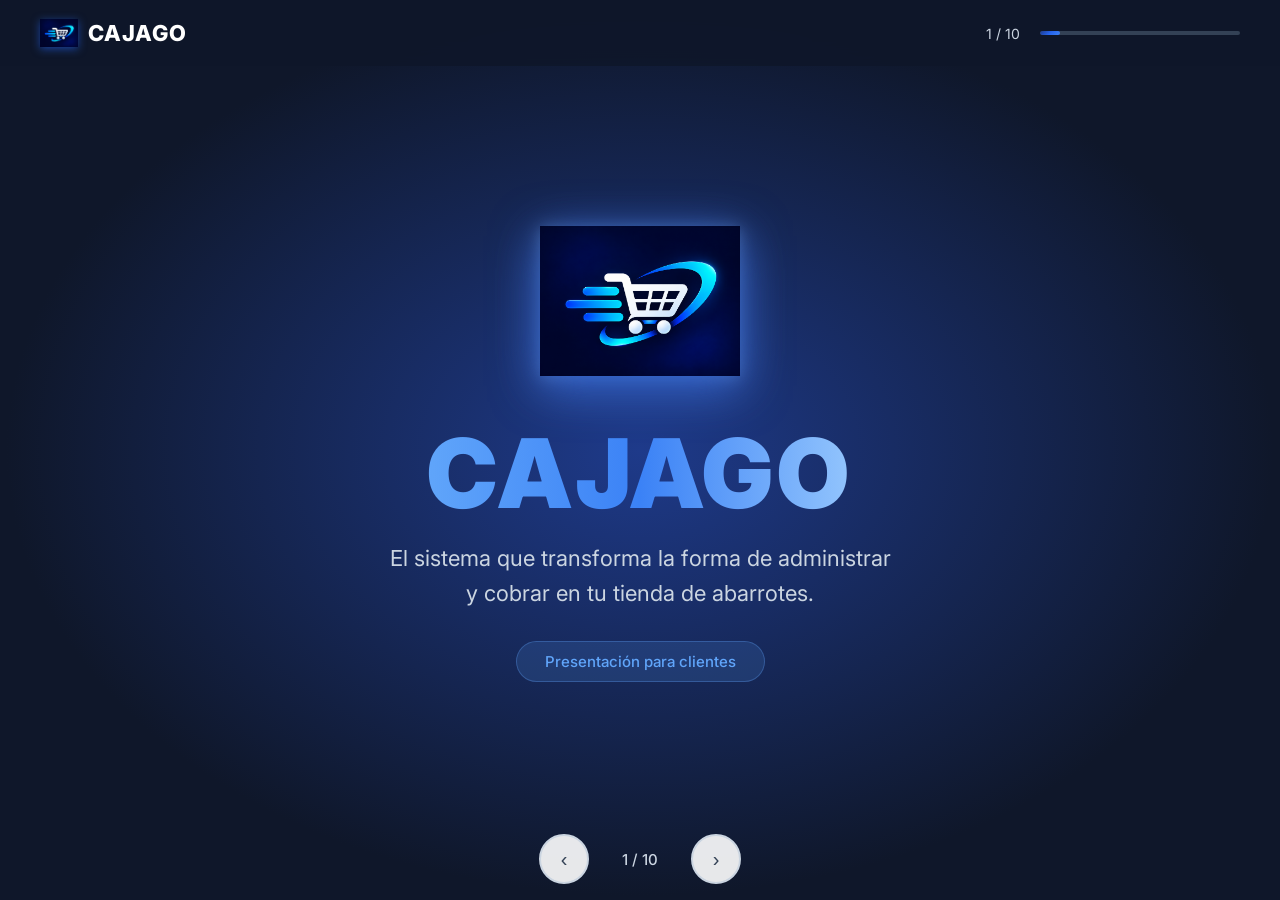
<file: presentacion.html>
<!DOCTYPE html>
<html lang="es">
<head>
<meta charset="UTF-8">
<meta name="viewport" content="width=device-width, initial-scale=1.0">
<title>CAJAGO - Presentación para Clientes</title>
<style>
@import url('https://fonts.googleapis.com/css2?family=Inter:wght@300;400;500;600;700;800;900&display=swap');

* { margin: 0; padding: 0; box-sizing: border-box; }

:root {
    --azul: #2563eb;
    --azul-dark: #1e3a8a;
    --azul-light: #60a5fa;
    --verde: #16a34a;
    --naranja: #f59e0b;
    --rojo: #dc2626;
    --gray-50: #f8fafc;
    --gray-100: #f1f5f9;
    --gray-200: #e2e8f0;
    --gray-300: #cbd5e1;
    --gray-600: #475569;
    --gray-700: #334155;
    --gray-900: #0f172a;
    --gradient: linear-gradient(135deg, #1e3a8a, #2563eb, #3b82f6);
    --gradient-2: linear-gradient(135deg, #0f172a, #1e3a8a);
}

body {
    font-family: 'Inter', sans-serif;
    background: var(--gray-900);
    overflow: hidden;
    user-select: none;
}

.presentation {
    width: 100vw;
    height: 100vh;
    position: relative;
}

.slide {
    position: absolute;
    inset: 0;
    display: none;
    align-items: center;
    justify-content: center;
    /* Compensar barra superior (~65px) e inferior (~82px) */
    padding: 65px 80px 82px;
    opacity: 0;
    transition: opacity 0.5s ease;
}

.slide.active {
    display: flex;
    opacity: 1;
    animation: slideIn 0.5s ease;
}

@keyframes slideIn {
    from { opacity: 0; transform: scale(0.98); }
    to { opacity: 1; transform: scale(1); }
}

@keyframes fadeUp {
    from { opacity: 0; transform: translateY(20px); }
    to { opacity: 1; transform: translateY(0); }
}

.slide.active .anim { animation: fadeUp 0.6s ease both; }
.slide.active .anim:nth-child(2) { animation-delay: 0.1s; }
.slide.active .anim:nth-child(3) { animation-delay: 0.2s; }
.slide.active .anim:nth-child(4) { animation-delay: 0.3s; }
.slide.active .anim:nth-child(5) { animation-delay: 0.4s; }
.slide.active .anim:nth-child(6) { animation-delay: 0.5s; }
.slide.active .anim:nth-child(7) { animation-delay: 0.6s; }
.slide.active .anim:nth-child(8) { animation-delay: 0.7s; }

/* ===== BARRA SUPERIOR ===== */
.top-bar {
    position: fixed;
    top: 0;
    left: 0;
    right: 0;
    z-index: 1000;
    display: flex;
    justify-content: space-between;
    align-items: center;
    padding: 14px 40px;
    background: rgba(15,23,42,0.85);
    backdrop-filter: blur(12px);
}

.brand {
    display: flex;
    align-items: center;
    gap: 10px;
    font-weight: 800;
    font-size: 22px;
    color: white;
    letter-spacing: 1px;
}

.brand-icon {
    width: 38px;
    height: 38px;
    display: flex;
    align-items: center;
    justify-content: center;
}

.brand-icon img {
    width: 38px;
    height: 38px;
    object-fit: contain;
    filter: drop-shadow(0 2px 4px rgba(37,99,235,0.6));
}

.nav-info {
    display: flex;
    align-items: center;
    gap: 20px;
    color: var(--gray-300);
    font-size: 14px;
}

.progress-bar {
    width: 200px;
    height: 4px;
    background: var(--gray-700);
    border-radius: 4px;
    overflow: hidden;
}

.progress-fill {
    height: 100%;
    background: var(--gradient);
    border-radius: 4px;
    transition: width 0.4s ease;
}

/* ===== BARRA INFERIOR ===== */
.bottom-bar {
    position: fixed;
    bottom: 0;
    left: 0;
    right: 0;
    z-index: 1000;
    display: flex;
    justify-content: center;
    align-items: center;
    gap: 16px;
    padding: 16px 40px;
}

.nav-btn {
    width: 50px;
    height: 50px;
    border: 2px solid var(--gray-300);
    background: rgba(255,255,255,0.9);
    border-radius: 50%;
    cursor: pointer;
    font-size: 20px;
    display: flex;
    align-items: center;
    justify-content: center;
    transition: all 0.2s ease;
    color: var(--gray-700);
}

.nav-btn:hover {
    background: var(--azul);
    color: white;
    border-color: var(--azul);
    transform: scale(1.1);
}

.slide-counter {
    color: var(--gray-300);
    font-size: 15px;
    font-weight: 500;
    min-width: 70px;
    text-align: center;
}

/* ===== SLIDE GENÉRICO ===== */
.slide-content {
    width: 100%;
    max-width: 1200px;
    text-align: center;
}

/* ===== SLIDE 1: PORTADA ===== */
.slide-cover {
    background: radial-gradient(ellipse at center, #1e3a8a, #0f172a 70%);
    color: white;
}

.slide-cover .slide-content {
    display: flex;
    flex-direction: column;
    align-items: center;
    justify-content: center;
}

.slide-cover .logo-big {
    width: 200px;
    height: 200px;
    margin: 0 auto 4px;
    animation: float 3s ease-in-out infinite;
    position: relative;
}

/* Halo de luz detrás del logo */
.slide-cover .logo-big::before {
    content: '';
    position: absolute;
    inset: 10%;
    border-radius: 50%;
    background: radial-gradient(circle, rgba(96,165,250,0.35) 0%, transparent 70%);
    animation: glow-pulse 3s ease-in-out infinite;
    z-index: 0;
}

.slide-cover .logo-big img {
    width: 200px;
    height: 200px;
    object-fit: contain;
    object-position: center;
    filter: drop-shadow(0 10px 24px rgba(37,99,235,0.65))
            drop-shadow(0 2px 8px rgba(147,197,253,0.4));
    position: relative;
    z-index: 1;
    /* Elimina cualquier fondo blanco/gris de la PNG con mix-blend */
    display: block;
}

@keyframes glow-pulse {
    0%, 100% { opacity: 0.6; transform: scale(1); }
    50%       { opacity: 1;   transform: scale(1.15); }
}

@keyframes float {
    0%, 100% { transform: translateY(0); }
    50% { transform: translateY(-12px); }
}

.slide-cover h1 {
    font-size: 96px;
    font-weight: 900;
    letter-spacing: 4px;
    background: linear-gradient(to right, #60a5fa, #3b82f6, #93c5fd);
    -webkit-background-clip: text;
    -webkit-text-fill-color: transparent;
    background-clip: text;
    margin: 10px 0;
}

.slide-cover .subtitle {
    font-size: 22px;
    color: var(--gray-300);
    font-weight: 400;
    max-width: 700px;
    line-height: 1.6;
}

.slide-cover .tag {
    margin-top: 30px;
    padding: 10px 28px;
    background: rgba(96,165,250,0.15);
    border: 1px solid rgba(96,165,250,0.3);
    border-radius: 30px;
    font-size: 15px;
    color: var(--azul-light);
    font-weight: 500;
}

/* ===== SLIDE 2: PROBLEMA ===== */
.slide-problem {
    background: var(--gray-50);
    color: var(--gray-900);
}

.slide-title {
    font-size: 44px;
    font-weight: 800;
    margin-bottom: 12px;
}

.slide-subtitle {
    font-size: 18px;
    color: var(--gray-600);
    margin-bottom: 40px;
}

.problem-grid {
    display: grid;
    grid-template-columns: repeat(2, 1fr);
    gap: 24px;
    text-align: left;
    max-width: 900px;
    margin: 0 auto;
}

.problem-card {
    background: white;
    border-radius: 20px;
    padding: 30px;
    box-shadow: 0 10px 30px rgba(0,0,0,0.08);
    border-left: 5px solid var(--rojo);
    display: flex;
    gap: 18px;
    align-items: flex-start;
}

.problem-card .icon {
    font-size: 40px;
    flex-shrink: 0;
}

.problem-card h3 {
    font-size: 19px;
    font-weight: 700;
    margin-bottom: 6px;
    color: var(--gray-900);
}

.problem-card p {
    font-size: 15px;
    color: var(--gray-600);
    line-height: 1.5;
}

/* ===== SLIDE 3: QUÉ ES CAJAGO ===== */
.slide-what {
    background: var(--gradient);
    color: white;
}

.slide-what .slide-title { color: white; }
.slide-what .slide-subtitle { color: rgba(255,255,255,0.7); }

.what-card {
    background: rgba(255,255,255,0.1);
    backdrop-filter: blur(10px);
    border: 1px solid rgba(255,255,255,0.15);
    border-radius: 24px;
    padding: 50px 60px;
    max-width: 800px;
    margin: 0 auto;
}

.what-card .big-icon {
    font-size: 70px;
    margin-bottom: 16px;
}

.what-card h2 {
    font-size: 32px;
    font-weight: 700;
    margin-bottom: 16px;
}

.what-card p {
    font-size: 18px;
    line-height: 1.7;
    color: rgba(255,255,255,0.85);
}

.what-tags {
    display: flex;
    flex-wrap: wrap;
    gap: 12px;
    justify-content: center;
    margin-top: 28px;
}

.what-tag {
    padding: 8px 20px;
    background: rgba(255,255,255,0.12);
    border-radius: 20px;
    font-size: 14px;
    font-weight: 500;
}

/* ===== SLIDE 4: CARACTERÍSTICAS ===== */
.slide-features {
    background: var(--gray-50);
    color: var(--gray-900);
}

.features-grid {
    display: grid;
    grid-template-columns: repeat(3, 1fr);
    gap: 20px;
    max-width: 1100px;
    margin: 0 auto;
}

.feature-card {
    background: white;
    border-radius: 20px;
    padding: 32px 24px;
    box-shadow: 0 8px 24px rgba(0,0,0,0.06);
    text-align: center;
    transition: transform 0.3s ease;
}

.feature-card:hover {
    transform: translateY(-6px);
}

.feature-card .icon {
    font-size: 52px;
    margin-bottom: 14px;
}

.feature-card h3 {
    font-size: 18px;
    font-weight: 700;
    color: var(--gray-900);
    margin-bottom: 8px;
}

.feature-card p {
    font-size: 14px;
    color: var(--gray-600);
    line-height: 1.5;
}

/* ===== SLIDE 5: AGREGAR PRODUCTOS ===== */
.slide-addproduct {
    background: var(--gray-50);
    color: var(--gray-900);
    align-items: flex-start;
    overflow: hidden;
}

.addprod-layout {
    display: grid;
    grid-template-columns: 1fr 1fr;
    gap: 28px;
    max-width: 1100px;
    margin: 0 auto;
    width: 100%;
}

.addprod-steps-col {
    display: flex;
    flex-direction: column;
    gap: 12px;
}

.addprod-step {
    background: white;
    border-radius: 16px;
    padding: 18px 22px;
    box-shadow: 0 4px 14px rgba(0,0,0,0.06);
    display: flex;
    align-items: flex-start;
    gap: 16px;
    border-left: 4px solid var(--azul);
}

.addprod-step-num {
    width: 36px;
    height: 36px;
    background: var(--azul);
    color: white;
    border-radius: 50%;
    display: flex;
    align-items: center;
    justify-content: center;
    font-weight: 800;
    font-size: 16px;
    flex-shrink: 0;
    margin-top: 2px;
}

.addprod-step-body h4 {
    font-size: 16px;
    font-weight: 700;
    color: var(--gray-900);
    margin-bottom: 3px;
}

.addprod-step-body p {
    font-size: 13px;
    color: var(--gray-600);
    line-height: 1.5;
}

.addprod-mock {
    background: white;
    border-radius: 20px;
    box-shadow: 0 8px 28px rgba(0,0,0,0.1);
    overflow: hidden;
    border: 1px solid var(--gray-200);
}

.mock-header {
    background: var(--gray-900);
    padding: 14px 20px;
    display: flex;
    align-items: center;
    justify-content: space-between;
}

.mock-header span {
    color: white;
    font-size: 14px;
    font-weight: 600;
}

.mock-dots {
    display: flex;
    gap: 6px;
}

.mock-dot {
    width: 10px;
    height: 10px;
    border-radius: 50%;
}

.mock-dot.red   { background: #ef4444; }
.mock-dot.yellow{ background: #f59e0b; }
.mock-dot.green { background: #22c55e; }

.mock-body {
    padding: 20px;
}

.mock-field {
    margin-bottom: 14px;
}

.mock-label {
    font-size: 11px;
    font-weight: 600;
    text-transform: uppercase;
    letter-spacing: 0.5px;
    color: var(--gray-600);
    margin-bottom: 5px;
}

.mock-input {
    background: var(--gray-50);
    border: 1.5px solid var(--gray-200);
    border-radius: 8px;
    padding: 10px 14px;
    font-size: 14px;
    color: var(--gray-700);
    font-family: 'Inter', sans-serif;
    display: flex;
    align-items: center;
    justify-content: space-between;
}

.mock-input.filled {
    border-color: var(--azul);
    background: #eff6ff;
    color: var(--azul-dark);
    font-weight: 500;
}

.mock-input.required::after {
    content: '✱';
    color: var(--rojo);
    font-size: 10px;
}

.mock-row {
    display: grid;
    grid-template-columns: 1fr 1fr;
    gap: 10px;
}

.mock-btn {
    width: 100%;
    padding: 13px;
    background: var(--azul);
    color: white;
    border-radius: 10px;
    font-size: 15px;
    font-weight: 700;
    text-align: center;
    margin-top: 6px;
}

.mock-barcode-row {
    display: flex;
    gap: 8px;
}

.mock-barcode-btn {
    background: var(--gray-100);
    border-radius: 8px;
    padding: 10px 12px;
    font-size: 16px;
    flex-shrink: 0;
}

.mock-tip {
    background: #eff6ff;
    border-radius: 8px;
    padding: 8px 12px;
    font-size: 11px;
    color: var(--azul);
    margin-top: -8px;
    margin-bottom: 10px;
}

/* ===== SLIDE 6: CÓMO FUNCIONA ===== */
.slide-how {
    background: var(--gradient-2);
    color: white;
}

.slide-how .slide-title { color: white; }
.slide-how .slide-subtitle { color: rgba(255,255,255,0.7); }

.steps {
    display: flex;
    align-items: center;
    justify-content: center;
    gap: 12px;
    max-width: 1100px;
    margin: 0 auto;
}

.step {
    flex: 1;
    text-align: center;
    background: rgba(255,255,255,0.08);
    border-radius: 20px;
    padding: 28px 16px;
    border: 1px solid rgba(255,255,255,0.1);
    position: relative;
}

.step-num {
    width: 40px;
    height: 40px;
    background: var(--azul-light);
    border-radius: 50%;
    display: flex;
    align-items: center;
    justify-content: center;
    font-weight: 800;
    font-size: 18px;
    margin: 0 auto 12px;
    color: var(--azul-dark);
}

.step .icon { font-size: 40px; margin-bottom: 8px; }
.step h3 { font-size: 16px; font-weight: 700; margin-bottom: 6px; }
.step p { font-size: 13px; color: rgba(255,255,255,0.6); line-height: 1.5; }

.step-arrow {
    font-size: 24px;
    color: var(--gray-300);
    flex-shrink: 0;
}

/* ===== SLIDE 6: EJEMPLO PRÁCTICO ===== */
.slide-demo {
    background: var(--gray-50);
    color: var(--gray-900);
}

.demo-container {
    max-width: 1000px;
    margin: 0 auto;
}

.demo-scenario {
    background: white;
    border-radius: 20px 20px 0 0;
    padding: 24px 36px;
    box-shadow: 0 8px 24px rgba(0,0,0,0.06);
    border-bottom: 3px solid var(--azul);
    text-align: left;
    display: flex;
    align-items: center;
    gap: 16px;
}

.demo-scenario .avatar {
    font-size: 48px;
    width: 70px;
    height: 70px;
    background: var(--gray-100);
    border-radius: 50%;
    display: flex;
    align-items: center;
    justify-content: center;
    flex-shrink: 0;
}

.demo-scenario .info h3 {
    font-size: 20px;
    font-weight: 700;
}

.demo-scenario .info p {
    font-size: 15px;
    color: var(--gray-600);
}

.demo-items {
    background: white;
    border-radius: 0 0 20px 20px;
    box-shadow: 0 8px 24px rgba(0,0,0,0.06);
    overflow: hidden;
}

.demo-row {
    display: flex;
    align-items: center;
    padding: 16px 36px;
    border-bottom: 1px solid var(--gray-100);
    font-size: 16px;
}

.demo-row:last-child { border-bottom: none; }

.demo-row .qty {
    width: 40px;
    height: 40px;
    background: var(--azul);
    color: white;
    border-radius: 10px;
    display: flex;
    align-items: center;
    justify-content: center;
    font-weight: 700;
    margin-right: 16px;
    flex-shrink: 0;
}

.demo-row .name { flex: 1; text-align: left; font-weight: 500; }
.demo-row .price { font-weight: 700; color: var(--gray-700); min-width: 100px; text-align: right; }

.demo-total {
    display: flex;
    justify-content: space-between;
    padding: 20px 36px;
    background: var(--gray-50);
    font-size: 22px;
    font-weight: 800;
}

.demo-total .change-tag {
    font-size: 16px;
    font-weight: 600;
    color: var(--verde);
}

/* ===== SLIDE 7: DISPOSITIVOS ===== */
.slide-devices {
    background: white;
    color: var(--gray-900);
}

.devices-visual {
    display: flex;
    align-items: center;
    justify-content: center;
    gap: 60px;
    margin: 40px 0;
}

.device {
    text-align: center;
    transition: transform 0.3s ease;
}

.device:hover { transform: translateY(-8px); }

.device .emoji { font-size: 80px; }
.device .label { font-size: 16px; font-weight: 600; color: var(--gray-600); margin-top: 8px; }

.devices-msg {
    background: var(--gray-50);
    border-radius: 20px;
    padding: 30px 40px;
    max-width: 700px;
    margin: 0 auto;
    display: flex;
    align-items: center;
    gap: 20px;
}

.devices-msg .icon { font-size: 40px; }
.devices-msg p { font-size: 17px; color: var(--gray-700); text-align: left; line-height: 1.5; }

/* ===== SLIDE 8: VENTAJAS ===== */
.slide-benefits {
    background: var(--gradient);
    color: white;
}

.slide-benefits .slide-title { color: white; }
.slide-benefits .slide-subtitle { color: rgba(255,255,255,0.7); }

.benefits-grid {
    display: grid;
    grid-template-columns: repeat(2, 1fr);
    gap: 20px;
    max-width: 900px;
    margin: 0 auto;
    text-align: left;
}

.benefit-card {
    background: rgba(255,255,255,0.1);
    backdrop-filter: blur(8px);
    border: 1px solid rgba(255,255,255,0.15);
    border-radius: 18px;
    padding: 24px 28px;
    display: flex;
    align-items: center;
    gap: 18px;
}

.benefit-card .icon { font-size: 36px; flex-shrink: 0; }
.benefit-card h3 { font-size: 18px; font-weight: 700; margin-bottom: 4px; }
.benefit-card p { font-size: 14px; color: rgba(255,255,255,0.7); line-height: 1.5; }

/* ===== SLIDE 9: CIERRE ===== */
.slide-close {
    background: radial-gradient(ellipse at center, #1e3a8a, #0f172a 70%);
    color: white;
}

.slide-close .slide-content {
    display: flex;
    flex-direction: column;
    align-items: center;
    justify-content: center;
}

.slide-close .logo-big {
    width: 160px;
    height: 160px;
    margin: 0 auto 16px;
    position: relative;
    animation: float 3s ease-in-out infinite;
}

.slide-close .logo-big::before {
    content: '';
    position: absolute;
    inset: 10%;
    border-radius: 50%;
    background: radial-gradient(circle, rgba(96,165,250,0.3) 0%, transparent 70%);
    animation: glow-pulse 3s ease-in-out infinite;
    z-index: 0;
}

.slide-close .logo-big img {
    width: 160px;
    height: 160px;
    object-fit: contain;
    object-position: center;
    filter: drop-shadow(0 8px 20px rgba(37,99,235,0.6))
            drop-shadow(0 2px 6px rgba(147,197,253,0.35));
    position: relative;
    z-index: 1;
    display: block;
}

.slide-close h2 {
    font-size: 52px;
    font-weight: 800;
    margin-bottom: 12px;
    background: linear-gradient(to right, #60a5fa, #93c5fd);
    -webkit-background-clip: text;
    -webkit-text-fill-color: transparent;
    background-clip: text;
}

.slide-close .tagline {
    font-size: 20px;
    color: var(--gray-300);
    max-width: 600px;
    line-height: 1.6;
}

.slide-close .contact {
    margin-top: 36px;
    display: flex;
    gap: 20px;
    justify-content: center;
}

.contact-card {
    background: rgba(255,255,255,0.1);
    border: 1px solid rgba(255,255,255,0.15);
    border-radius: 16px;
    padding: 18px 30px;
    display: flex;
    align-items: center;
    gap: 12px;
    font-size: 16px;
    color: var(--gray-200);
}

.contact-card .icon { font-size: 24px; }

/* ===== RESPONSIVO ===== */
@media (max-width: 900px) {
    .slide { padding: 80px 30px; }
    .slide-cover h1 { font-size: 60px; }
    .features-grid, .benefits-grid { grid-template-columns: 1fr; }
    .steps { flex-direction: column; }
    .step-arrow { transform: rotate(90deg); }
    .problem-grid { grid-template-columns: 1fr; }
    .devices-visual { flex-direction: column; gap: 30px; }
    .slide-title { font-size: 32px; }
}
</style>
</head>
<body>

<div class="presentation">

<!-- ===== BARRA SUPERIOR ===== -->
<div class="top-bar">
    <div class="brand">
        <div class="brand-icon"><img src="img/isopologo.png" alt="CAJAGO"></div>
        <span>CAJAGO</span>
    </div>
    <div class="nav-info">
        <span id="slide-num">1 / 10</span>
        <div class="progress-bar"><div class="progress-fill" id="progress" style="width:10%"></div></div>
    </div>
</div>

<!-- ===== BARRA INFERIOR ===== -->
<div class="bottom-bar">
    <button class="nav-btn" onclick="prevSlide()" title="Anterior">‹</button>
    <span class="slide-counter" id="counter">1 / 10</span>
    <button class="nav-btn" onclick="nextSlide()" title="Siguiente">›</button>
</div>

<!-- ===== SLIDE 1: PORTADA ===== -->
<div class="slide slide-cover active" data-slide="1">
    <div class="slide-content">
        <div class="logo-big anim"><img src="img/isopologo.png" alt="CAJAGO logo"></div>
        <h1 class="anim">CAJAGO</h1>
        <p class="subtitle anim">El sistema que transforma la forma de administrar<br>y cobrar en tu tienda de abarrotes.</p>
        <div class="tag anim">Presentación para clientes</div>
    </div>
</div>

<!-- ===== SLIDE 2: EL PROBLEMA ===== -->
<div class="slide slide-problem" data-slide="2">
    <div class="slide-content">
        <h2 class="slide-title anim">¿Te ha pasado esto?</h2>
        <p class="slide-subtitle anim">Problemas comunes en tiendas de abarrotes</p>
        <div class="problem-grid">
            <div class="problem-card anim">
                <div class="icon">🧮</div>
                <div>
                    <h3>Cálculos a mano</h3>
                    <p>Sumas los precios en una calculadora o de memoria. Es lento y se cometen errores.</p>
                </div>
            </div>
            <div class="problem-card anim">
                <div class="icon">❓</div>
                <div>
                    <h3>¿Cuánto queda de cada producto?</h3>
                    <p>No sabes cuándo pedirle a tu proveedor porque no llevas un conteo real.</p>
                </div>
            </div>
            <div class="problem-card anim">
                <div class="icon">😰</div>
                <div>
                    <h3>Equivocaciones en el cambio</h3>
                    <p>Con prisa se entrega mal el cambio y pierdes dinero sin darte cuenta.</p>
                </div>
            </div>
            <div class="problem-card anim">
                <div class="icon">📊</div>
                <div>
                    <h3>No sabes cuánto vendiste</h3>
                    <p>Al final del día no tienes un registro exacto de tus ventas, perdidas y ganancias.</p>
                </div>
            </div>
        </div>
    </div>
</div>

<!-- ===== SLIDE 3: ¿QUÉ ES CAJAGO? ===== -->
<div class="slide slide-what" data-slide="3">
    <div class="slide-content">
        <h2 class="slide-title anim">¿Qué es CAJAGO?</h2>
        <p class="slide-subtitle anim">La solución simple y completa para tu tienda</p>
        <div class="what-card anim">
            <div class="big-icon">🛒</div>
            <h2>Un sistema de punto de venta</h2>
            <p>CAJAGO es un programa que registra tus productos, escanea sus códigos de barras, cobra las compras de tus clientes y lleva el control de tu inventario. Todo desde un celular, tablet o computadora.</p>
            <div class="what-tags">
                <span class="what-tag">📱 Funciona en celular</span>
                <span class="what-tag">📶 Sin internet</span>
                <span class="what-tag">📷 Escanea con cámara</span>
                <span class="what-tag">🇲🇽 En español</span>
                <span class="what-tag">💰 Controla ganancias</span>
            </div>
        </div>
    </div>
</div>

<!-- ===== SLIDE 4: CARACTERÍSTICAS ===== -->
<div class="slide slide-features" data-slide="4">
    <div class="slide-content">
        <h2 class="slide-title anim">¿Qué hace CAJAGO?</h2>
        <p class="slide-subtitle anim">Todo lo que tu tienda necesita en un solo lugar</p>
        <div class="features-grid">
            <div class="feature-card anim">
                <div class="icon">🛍️</div>
                <h3>Cobrar al cliente</h3>
                <p>Escanea el código de barras o busca el producto por nombre. El sistema suma todo y calcula el cambio.</p>
            </div>
            <div class="feature-card anim">
                <div class="icon">📦</div>
                <h3>Control de inventario</h3>
                <p>Registra tus productos y lleva el conteo de existencias. Te avisa cuando algo se está acabando.</p>
            </div>
            <div class="feature-card anim">
                <div class="icon">📷</div>
                <h3>Escaneo con cámara</h3>
                <p>Usa la cámara de tu celular o tablet para leer el código de barras. No necesitas comprar un escáner.</p>
            </div>
            <div class="feature-card anim">
                <div class="icon">🧾</div>
                <h3>Recibos y ventas</h3>
                <p>Genera un recibo por cada venta. Guarda todo el historial para que sepas cuánto vendiste cada día.</p>
            </div>
            <div class="feature-card anim">
                <div class="icon">📊</div>
                <h3>Panel de control</h3>
                <p>Mira cuánto vendiste hoy, qué productos se acaban y cuáles son los más vendidos de tu tienda.</p>
            </div>
            <div class="feature-card anim">
                <div class="icon">📶</div>
                <h3>Sin internet</h3>
                <p>Funciona completamente sin conexión. Los datos se guardan en tu dispositivo y no se pierden.</p>
            </div>
        </div>
    </div>
</div>

<!-- ===== SLIDE 5: CÓMO AGREGAR PRODUCTOS ===== -->
<div class="slide slide-addproduct" data-slide="5">
    <div class="slide-content" style="text-align:left;">
        <h2 class="slide-title anim" style="text-align:center;">¿Cómo agrego mis productos?</h2>
        <p class="slide-subtitle anim" style="text-align:center;">Registrar un producto es rápido. Solo sigue estos pasos</p>

        <div class="addprod-layout">
            <!-- Columna izquierda: pasos -->
            <div class="addprod-steps-col">
                <div class="addprod-step anim">
                    <div class="addprod-step-num">1</div>
                    <div class="addprod-step-body">
                        <h4>Ir a la sección "Productos"</h4>
                        <p>En el menú lateral izquierdo, presiona el ícono 📦 <strong>Productos</strong>. Ahí verás todos los artículos que tiene registrados tu tienda.</p>
                    </div>
                </div>
                <div class="addprod-step anim">
                    <div class="addprod-step-num">2</div>
                    <div class="addprod-step-body">
                        <h4>Presionar "+ Nuevo producto"</h4>
                        <p>Haz clic en el botón azul <strong>＋ Nuevo producto</strong> que aparece en la esquina superior derecha.</p>
                    </div>
                </div>
                <div class="addprod-step anim">
                    <div class="addprod-step-num">3</div>
                    <div class="addprod-step-body">
                        <h4>Escanear o escribir el código de barras</h4>
                        <p>Usa el botón 📷 para escanear el código de barras con la cámara, o escríbelo a mano. <strong>Si el producto no tiene código, deja el campo vacío</strong> y el sistema genera uno automáticamente.</p>
                    </div>
                </div>
                <div class="addprod-step anim">
                    <div class="addprod-step-num">4</div>
                    <div class="addprod-step-body">
                        <h4>Llenar el nombre, precio y existencias</h4>
                        <p>Escribe el nombre del producto (ej: <em>Coca-Cola 600ml</em>), su precio de venta y cuántas piezas tienes en tu tienda ahorita.</p>
                    </div>
                </div>
                <div class="addprod-step anim">
                    <div class="addprod-step-num">5</div>
                    <div class="addprod-step-body">
                        <h4>Elegir categoría y presionar "Guardar"</h4>
                        <p>Selecciona la categoría (Bebidas, Abarrotes, Botanas, etc.) y presiona el botón <strong>Guardar producto</strong>. ¡Listo! Ya puedes cobrarlo.</p>
                    </div>
                </div>
            </div>

            <!-- Columna derecha: formulario simulado -->
            <div class="addprod-mock anim">
                <div class="mock-header">
                    <div class="mock-dots">
                        <div class="mock-dot red"></div>
                        <div class="mock-dot yellow"></div>
                        <div class="mock-dot green"></div>
                    </div>
                    <span>Nuevo producto</span>
                    <span style="opacity:0.4;font-size:18px;">✕</span>
                </div>
                <div class="mock-body">
                    <div class="mock-field">
                        <div class="mock-label">Código de barras</div>
                        <div class="mock-barcode-row">
                            <div class="mock-input filled" style="flex:1;">7501000001</div>
                            <div class="mock-barcode-btn">📷</div>
                        </div>
                        <div class="mock-tip">💡 Si no tiene código, déjalo vacío y se genera uno solo</div>
                    </div>
                    <div class="mock-field">
                        <div class="mock-label">Nombre del producto *</div>
                        <div class="mock-input filled">Coca-Cola 600ml</div>
                    </div>
                    <div class="mock-row">
                        <div class="mock-field">
                            <div class="mock-label">Categoría</div>
                            <div class="mock-input filled">Bebidas ▾</div>
                        </div>
                        <div class="mock-field">
                            <div class="mock-label">Existencias</div>
                            <div class="mock-input filled">24</div>
                        </div>
                    </div>
                    <div class="mock-row">
                        <div class="mock-field">
                            <div class="mock-label">Precio de venta ($) *</div>
                            <div class="mock-input filled">18.00</div>
                        </div>
                        <div class="mock-field">
                            <div class="mock-label">Costo de compra ($)</div>
                            <div class="mock-input">13.00</div>
                        </div>
                    </div>
                    <div class="mock-tip" style="margin-top:4px;">💡 El costo es opcional — sirve para calcular tu ganancia</div>
                    <div class="mock-btn">✅ Guardar producto</div>
                </div>
            </div>
        </div>
    </div>
</div>

<!-- ===== SLIDE 6: CÓMO FUNCIONA ===== -->
<div class="slide slide-how" data-slide="6">
    <div class="slide-content">
        <h2 class="slide-title anim">Es así de fácil usarlo</h2>
        <p class="slide-subtitle anim">Cuatro pasos para cobrar a un cliente</p>
        <div class="steps">
            <div class="step anim">
                <div class="step-num">1</div>
                <div class="icon">🔎</div>
                <h3>Busca el producto</h3>
                <p>Escanea el código de barras o escribe el nombre del producto</p>
            </div>
            <div class="step-arrow anim">→</div>
            <div class="step anim">
                <div class="step-num">2</div>
                <div class="icon">🛒</div>
                <h3>Agrega al carrito</h3>
                <p>El sistema arma la lista de todos los productos que lleva el cliente</p>
            </div>
            <div class="step-arrow anim">→</div>
            <div class="step anim">
                <div class="step-num">3</div>
                <div class="icon">💵</div>
                <h3>Ingresa el pago</h3>
                <p>Escribe cuánto dinero te dio el cliente y CAJAGO calcula el cambio</p>
            </div>
            <div class="step-arrow anim">→</div>
            <div class="step anim">
                <div class="step-num">4</div>
                <div class="icon">✅</div>
                <h3>¡Cobrado!</h3>
                <p>Presiona cobrar, entrega el cambio y el inventario se actualiza solo</p>
            </div>
        </div>
    </div>
</div>

<!-- ===== SLIDE 7: EJEMPLO PRÁCTICO ===== -->
<div class="slide slide-demo" data-slide="7">
    <div class="slide-content">
        <h2 class="slide-title anim">Veamos un ejemplo</h2>
        <p class="slide-subtitle anim">Doña María llega a comprar despensa a la tienda de don Carlos</p>
        <div class="demo-container anim">
            <div class="demo-scenario">
                <div class="avatar">👩</div>
                <div class="info">
                    <h3>Doña María</h3>
                    <p>Lleva 4 productos distintos y paga con $200</p>
                </div>
            </div>
            <div class="demo-items">
                <div class="demo-row">
                    <div class="qty">2</div>
                    <div class="name">Coca-Cola 600ml</div>
                    <div class="price">$36.00</div>
                </div>
                <div class="demo-row">
                    <div class="qty">1</div>
                    <div class="name">Pan Bimbo Grande</div>
                    <div class="price">$45.00</div>
                </div>
                <div class="demo-row">
                    <div class="qty">3</div>
                    <div class="name">Jugo Del Valle 1L</div>
                    <div class="price">$90.00</div>
                </div>
                <div class="demo-row">
                    <div class="qty">1</div>
                    <div class="name">Jabón Zote</div>
                    <div class="price">$22.00</div>
                </div>
                <div class="demo-total">
                    <span>TOTAL</span>
                    <span>$181.00</span>
                </div>
                <div class="demo-total" style="background:#f0fdf4;border-top:1px solid #dcfce7;">
                    <span style="font-size:16px;font-weight:500;color:#16a34a;">Paga con $200 &nbsp;→&nbsp; Cambio</span>
                    <span style="color:#16a34a;">$19.00</span>
                </div>
            </div>
        </div>
        <p class="anim" style="margin-top:20px;color:var(--gray-600);font-size:15px;">CAJAGO hace todo el cálculo en segundos &mdash; sin sumar a mano, sin errores.</p>
    </div>
</div>

<!-- ===== SLIDE 8: DISPOSITIVOS ===== -->
<div class="slide slide-devices" data-slide="8">
    <div class="slide-content">
        <h2 class="slide-title anim">Funciona donde tú quieras</h2>
        <p class="slide-subtitle anim">Tu tienda, tu dispositivo, tu forma de trabajar</p>
        <div class="devices-visual anim">
            <div class="device">
                <div class="emoji">📱</div>
                <div class="label">Celular</div>
            </div>
            <div class="device">
                <div class="emoji">�️</div>
                <div class="label">Tablet</div>
            </div>
            <div class="device">
                <div class="emoji">💻</div>
                <div class="label">Laptop</div>
            </div>
            <div class="device">
                <div class="emoji">🖥️</div>
                <div class="label">Escritorio</div>
            </div>
        </div>
        <div class="devices-msg anim">
            <div class="icon">📷</div>
            <p>Además puedes escanear códigos de barras con la cámara del celular o tablet. <strong>No necesitas comprar ningún equipo extra.</strong></p>
        </div>
    </div>
</div>

<!-- ===== SLIDE 9: VENTAJAS ===== -->
<div class="slide slide-benefits" data-slide="9">
    <div class="slide-content">
        <h2 class="slide-title anim">¿Por qué elegir CAJAGO?</h2>
        <p class="slide-subtitle anim">Beneficios reales para tu tienda de abarrotes</p>
        <div class="benefits-grid">
            <div class="benefit-card anim">
                <div class="icon">⏱️</div>
                <div>
                    <h3>Cobra más rápido</h3>
                    <p>Escanea y suma en segundos. Los clientes no esperan.</p>
                </div>
            </div>
            <div class="benefit-card anim">
                <div class="icon">🎯</div>
                <div>
                    <h3>Sin errores de cálculo</h3>
                    <p>El sistema suma todo y calcula el cambio exacto siempre.</p>
                </div>
            </div>
            <div class="benefit-card anim">
                <div class="icon">📦</div>
                <div>
                    <h3>Nunca te quedas sin mercancía</h3>
                    <p>Te avisa cuando un producto está por agotarse.</p>
                </div>
            </div>
            <div class="benefit-card anim">
                <div class="icon">📈</div>
                <div>
                    <h3>Conoce tus ganancias</h3>
                    <p>Ve cuánto vendiste cada día y cuáles son tus productos estrella.</p>
                </div>
            </div>
            <div class="benefit-card anim">
                <div class="icon">📶</div>
                <div>
                    <h3>Funciona sin internet</h3>
                    <p>No dependes de una conexión. Tus datos están seguros.</p>
                </div>
            </div>
            <div class="benefit-card anim">
                <div class="icon">😊</div>
                <div>
                    <h3>Fácil de usar</h3>
                    <p>Diseñado para que cualquiera lo aprenda en minutos, sin conocimientos de computación.</p>
                </div>
            </div>
        </div>
    </div>
</div>

<!-- ===== SLIDE 10: CIERRE ===== -->
<div class="slide slide-close" data-slide="10">
    <div class="slide-content">
        <div class="logo-big anim"><img src="img/isopologo.png" alt="CAJAGO"></div>
        <h2 class="anim">CAJAGO</h2>
        <p class="tagline anim">El control de tu tienda en la palma de tu mano.<br>Simple, rápido y sin complicaciones.</p>
        <div class="contact anim">
            <div class="contact-card">
                <span class="icon">📞</span>
                <span>Contáctanos</span>
            </div>
            <div class="contact-card">
                <span class="icon">🚀</span>
                <span>Empieza hoy mismo</span>
            </div>
        </div>
    </div>
</div>

</div>

<script>
let currentSlide = 1;
const totalSlides = 10;

function showSlide(n) {
    document.querySelectorAll('.slide').forEach(s => s.classList.remove('active'));
    const slide = document.querySelector(`.slide[data-slide="${n}"]`);
    if (slide) slide.classList.add('active');

    currentSlide = n;
    document.getElementById('slide-num').textContent = n + ' / ' + totalSlides;
    document.getElementById('counter').textContent = n + ' / ' + totalSlides;
    document.getElementById('progress').style.width = (n / totalSlides * 100) + '%';
}

function nextSlide() {
    if (currentSlide < totalSlides) showSlide(currentSlide + 1);
}

function prevSlide() {
    if (currentSlide > 1) showSlide(currentSlide - 1);
}

// Navegación con teclado
document.addEventListener('keydown', (e) => {
    if (e.key === 'ArrowRight' || e.key === ' ' || e.key === 'PageDown') {
        e.preventDefault();
        nextSlide();
    } else if (e.key === 'ArrowLeft' || e.key === 'PageUp') {
        e.preventDefault();
        prevSlide();
    } else if (e.key === 'Home') {
        e.preventDefault();
        showSlide(1);
    } else if (e.key === 'End') {
        e.preventDefault();
        showSlide(totalSlides);
    }
});

// Navegación con clic (click derecho = atrás, click izquierdo = adelante)
document.addEventListener('click', (e) => {
    if (e.target.closest('.nav-btn') || e.target.closest('.top-bar') || e.target.closest('.bottom-bar')) return;
    nextSlide();
});

document.addEventListener('contextmenu', (e) => {
    e.preventDefault();
    prevSlide();
});
</script>

</body>
</html>
</file>
